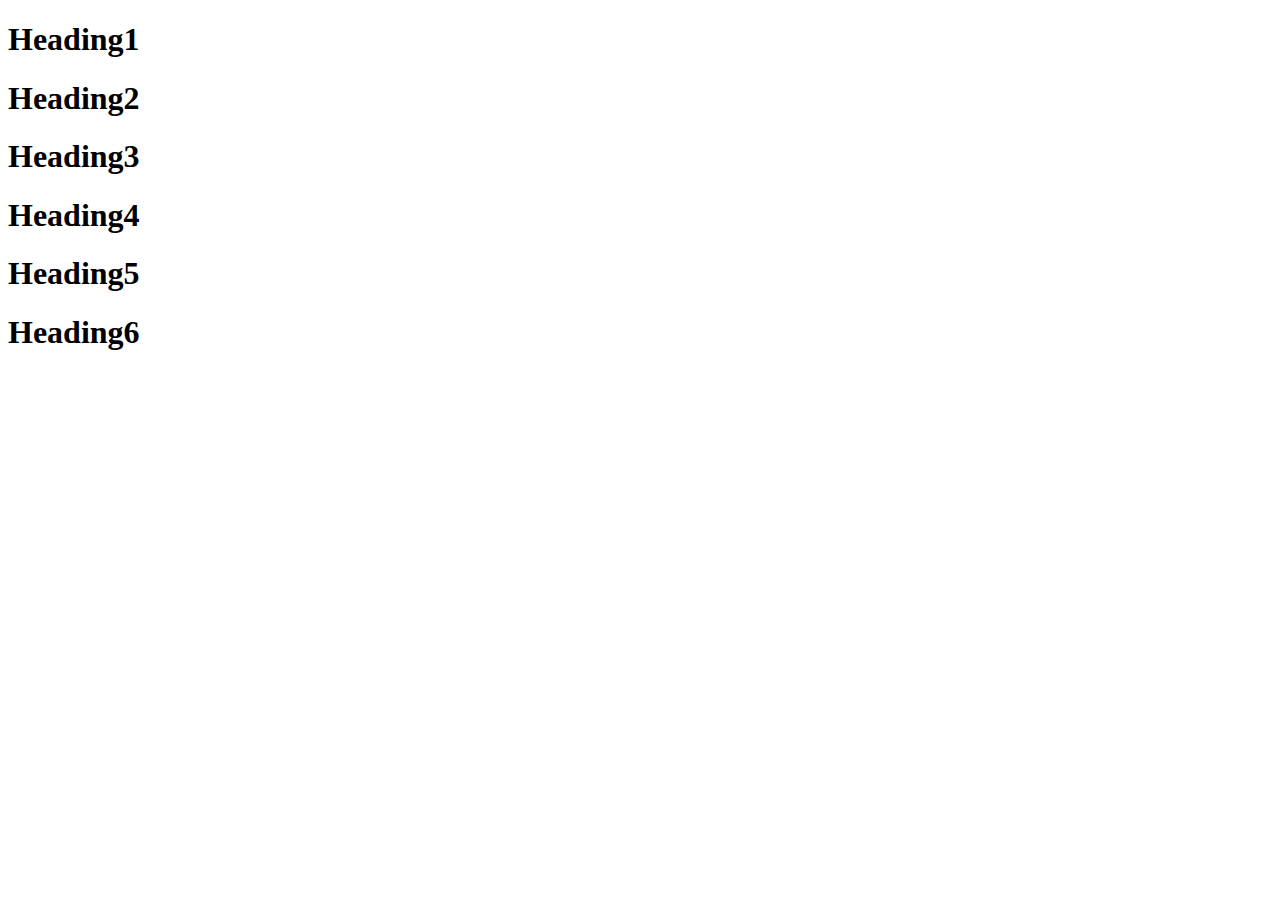
<file: callbackHell.html>
<!DOCTYPE html>
<html lang="en">
<head>
    <meta charset="UTF-8">
    <meta name="viewport" content="width=device-width, initial-scale=1.0">
    <script src="part3.js" defer></script>
    <title>Document</title>
</head>
<body>
    <h1 id="heading1">Heading1</h1>
    <h1 id="heading2">Heading2</h1>
    <h1 id="heading3">Heading3</h1>
    <h1 id="heading4">Heading4</h1>
    <h1 id="heading5">Heading5</h1>
    <h1 id="heading6">Heading6</h1>
</body>
</html>
</file>
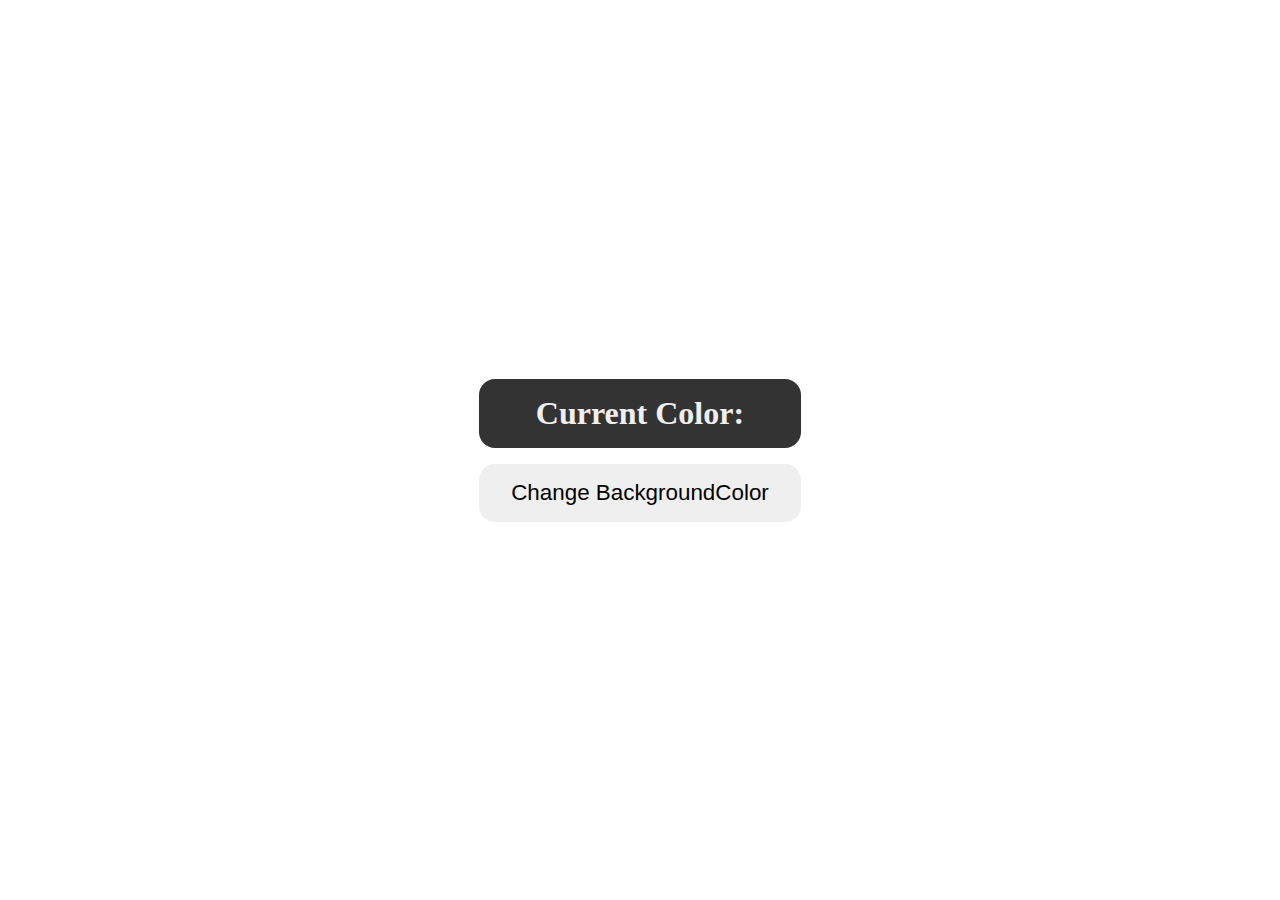
<file: clickevent.html>
<!DOCTYPE html>
<html lang="en">
<head>
    <meta charset="UTF-8">
    <meta name="viewport" content="width=device-width, initial-scale=1.0">
    <link rel="stylesheet" href="events.css">
    <script src="DOM.js" defer></script>
    <title>Document</title>
</head>
<body>
    <!--<div class="my-btn">
        <button id="btn1">My Button1</button>
        <button id="btn2">My Button2</button>
        <button id="btn3">My Button3</button> 
    </div>-->
    <main>
        <div class="container">
            <h1>Current Color: <span class="current-color"></span></h1>
            <button>Change BackgroundColor</button>
        </div>
    </main>
    
</body>
</html>
</file>
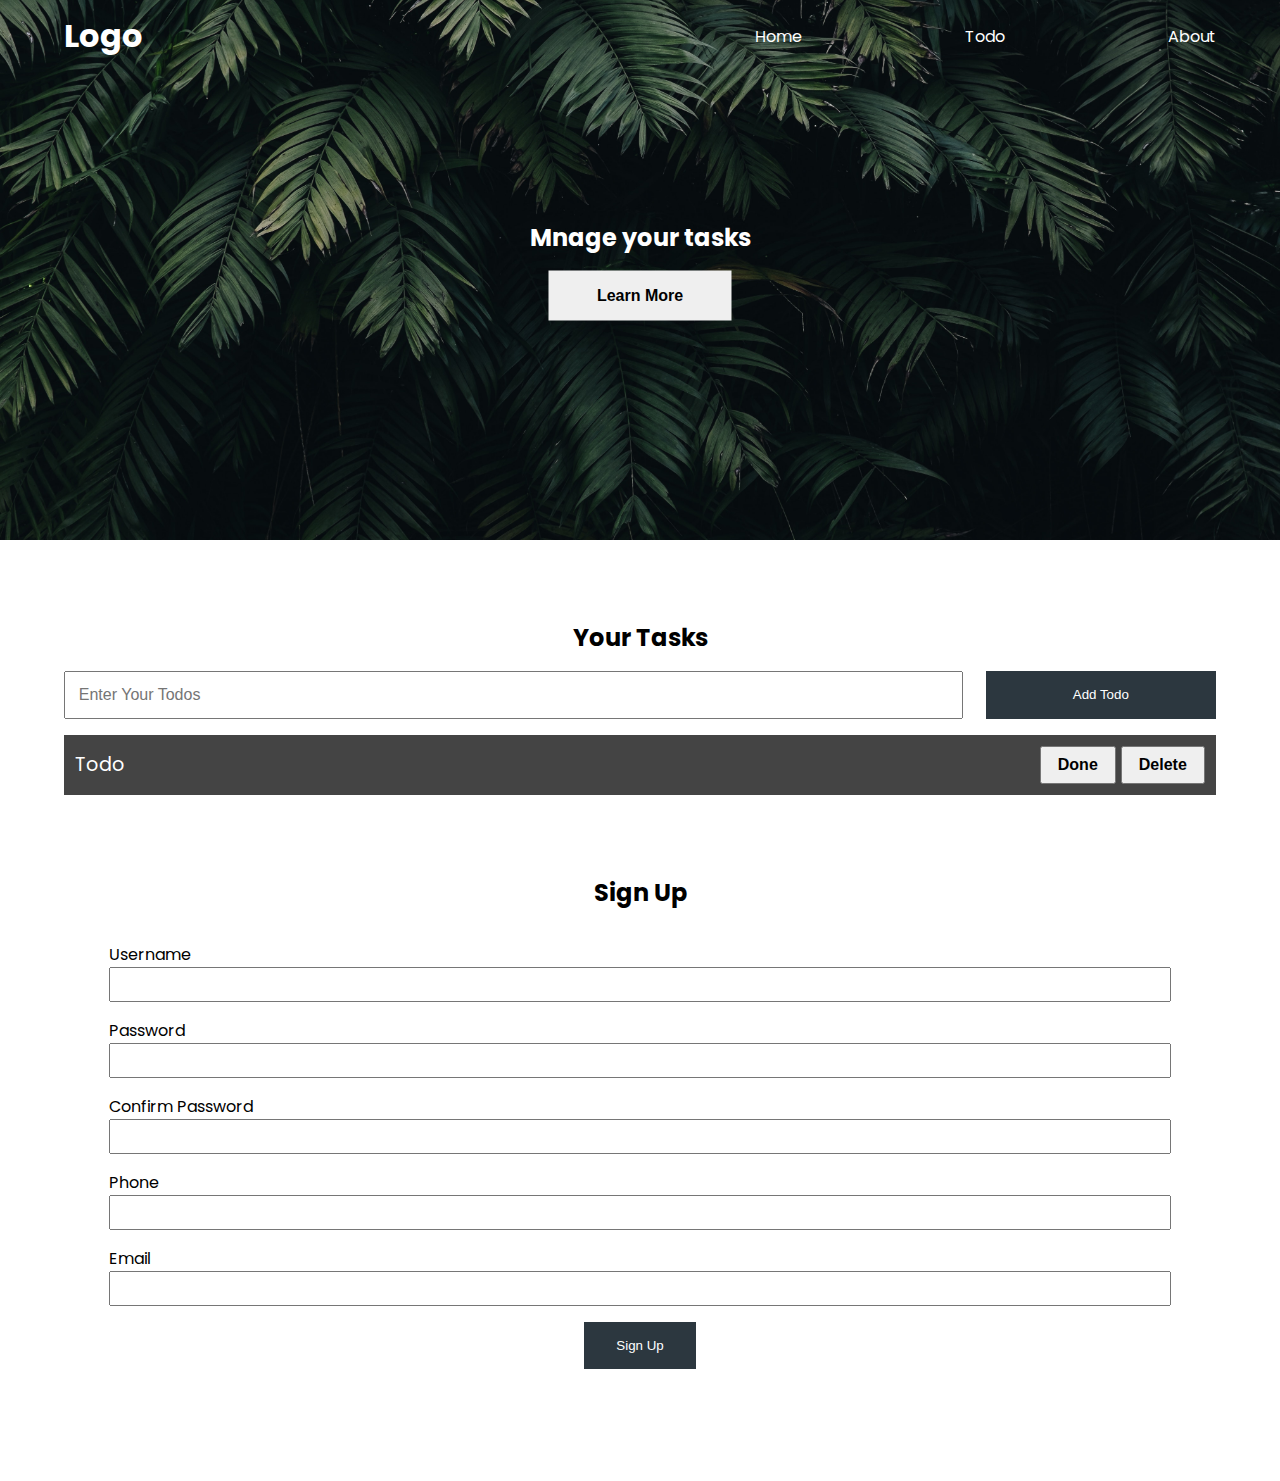
<file: index1.html>
<!DOCTYPE html>
<html lang="en">
<head>
    <meta charset="UTF-8">
    <meta name="viewport" content="width=device-width, initial-scale=1.0">
    <link rel="stylesheet" href="styles1.css">
    <script src="DOM.js" defer></script>
    <title>Website</title>
</head>
<body>
    <header class="header">
        <nav class="nav container">
            <h1 class="logo">Logo</h1>
            <ul class="nav-items">
                <li class="nav-list"><a href="#home">Home</a></li>
                <li class="nav-list"><a href="#">Todo</a></li>
                <li class="nav-list"><a href="#">About</a></li>
            </ul>
        </nav>

        <div class="headline">
            <h2 id="main-heading">Mnage your tasks <span style="display: none;">hello</span></h2>
            <button class="btn btn-headline">Learn More</button>
        </div>
    </header>

    <section class="section-todo container">
        <h2>Your Tasks</h2>
        <form class="form-todo">
            <input type="text" name="" id="" placeholder="Enter Your Todos">
            <input type="submit" value="Add Todo" class="btn">
        </form>
        <ul class="todo-list">
            <li>
                <span>Todo</span>
                <div class="todo-button">
                    <button class="todo-btn done">Done</button>
                    <button class="todo-btn delete">Delete</button>
                </div>
            </li>
        </ul>
    </section>

    <section class="section-signup container">
        <h2>Sign Up</h2>
        <form class="signUp-Form">
            <div class="form-grp">
                <label for="username">Username</label>
                <input type="text" name="username" id="username">
            </div>
            <div class="form-grp">
                <label for="Password">Password</label>
                <input type="password" name="Password" id="Password">
            </div>
            <div class="form-grp">
                <label for="Confirm Password">Confirm Password</label>
                <input type="password" name="Confirm Password" id="Confirm Password">
            </div>
            <div class="form-grp">
                <label for="Phone">Phone</label>
                <input type="password" name="Phone" id="Phone">
            </div>
            <div class="form-grp">
                <label for="Email">Email</label>
                <input type="email" name="Email" id="Email">
            </div>
            <button type="button" class="btn signUp-btn">Sign Up</button>
        </form>
    </section>
</body>
</html>
</file>
<file: events.css>
*{
    box-sizing: border-box;
    margin: 0;
    padding: 0;
}

main{
    min-height: 100vh;
    display: flex;
    justify-content: center;
    align-items: center;
    text-align: center;
}

h1{
    padding: 1rem 2rem;
    background-color: #333;
    color:#efefef;
    border-radius: 1rem;
}

button{
    padding: 1rem 2rem;
    font-size: 1.4rem;
    border-radius: 1rem;
    outline: none;
    margin-top: 1rem;
    border: none;
    cursor: pointer;
    transition: background 0.4s;
}

button:hover{
    background: rgb(214,214,21,4);
}
</file>
<file: styles1.css>
@import url('https://fonts.googleapis.com/css2?family=Poppins:ital,wght@0,100;0,200;0,300;0,400;0,500;0,600;1,100;1,200;1,300;1,400;1,500&display=swap');
*{
    box-sizing: border-box;
    margin: 0;
    padding: 0;
}
body{
    font-family: 'Poppins', sans-serif;
}

a{
    text-decoration: none;
    color: white;
}
.header{
    position: relative;
    min-height: 60vh;
    background: url("bg-img.jpg");
    background-position: center;
    background-repeat: no-repeat;
    background-size: cover;
    color: white;
}

.container{
    max-width: 1200px;
    margin: auto;
    width: 90%;
}

.nav{
    min-height: 8vh;
    display: flex;
    justify-content: space-between;
    align-items: center;
}

.nav-items{
    width: 40%;
    display: flex;
    list-style-type: none;
    justify-content: space-between;
}

.headline{
    text-align: center;
    position: absolute;
    top: 50%;
    left: 50%;
    transform: translate(-50%,-50%);
}

.btn{
    display: inline-block;
    outline: none;
    border: none;
    cursor: pointer;
}

.btn-headline{
    padding: 1rem 3rem;
    font-size: 1rem;
    margin-top: 1rem;
    font-weight: 600;
}

.section-todo{
    margin-top: 5rem;
    text-align: center;
}

.bg-dark{
    background:black;
    color:whie;
}

.form-todo{
    min-height: 5vh;
    display: flex;
    justify-content: space-between;
    margin-top: 1rem;
}

.form-todo input{
    min-height: 100%;
}

.form-todo input[type="text"]{
    width: 78%;
    padding: 0.8rem;
    font-size: 1rem;
    font-weight: 400;
    outline: none;
}

.todo-list{
    text-align: left;
    font-size: 1.2rem;
    list-style-type: none;
}

.todo-list li{
    padding: 0.7rem;
    background: #444;
    color: white;
    margin-top: 1rem;
    text-transform: capitalize;
    display: flex;
    justify-content: space-between;
    align-items: center;
}

.todo-btn{
    padding: 0.5rem 1rem;
    font-size: 1rem;
    font-weight: bold;
    cursor: pointer;

}
.form-todo input[type="submit"]{
    width: 20%;
    color: white;
    background: rgb(44,55,63);
}

.section-signup{
    margin: 5rem auto;
    text-align: center;
}

.signUp-Form{
    min-width: 800px;
    width: 95%;
    text-align: left;
    margin: auto;
    padding: 1rem;
}
.signUp-Form label{
    display: block;
}

.signUp-Form input{
    display: block;
    width: 100%;
    padding: 0.5rem;
    outline: none;
}

.form-grp{
    margin-top: 1rem;
}

.signUp-btn{
    background: rgb(44,55,63);
    color: white;
    padding: 1rem 2rem;
    display: block;
    margin: 1rem auto;
}
</file>
